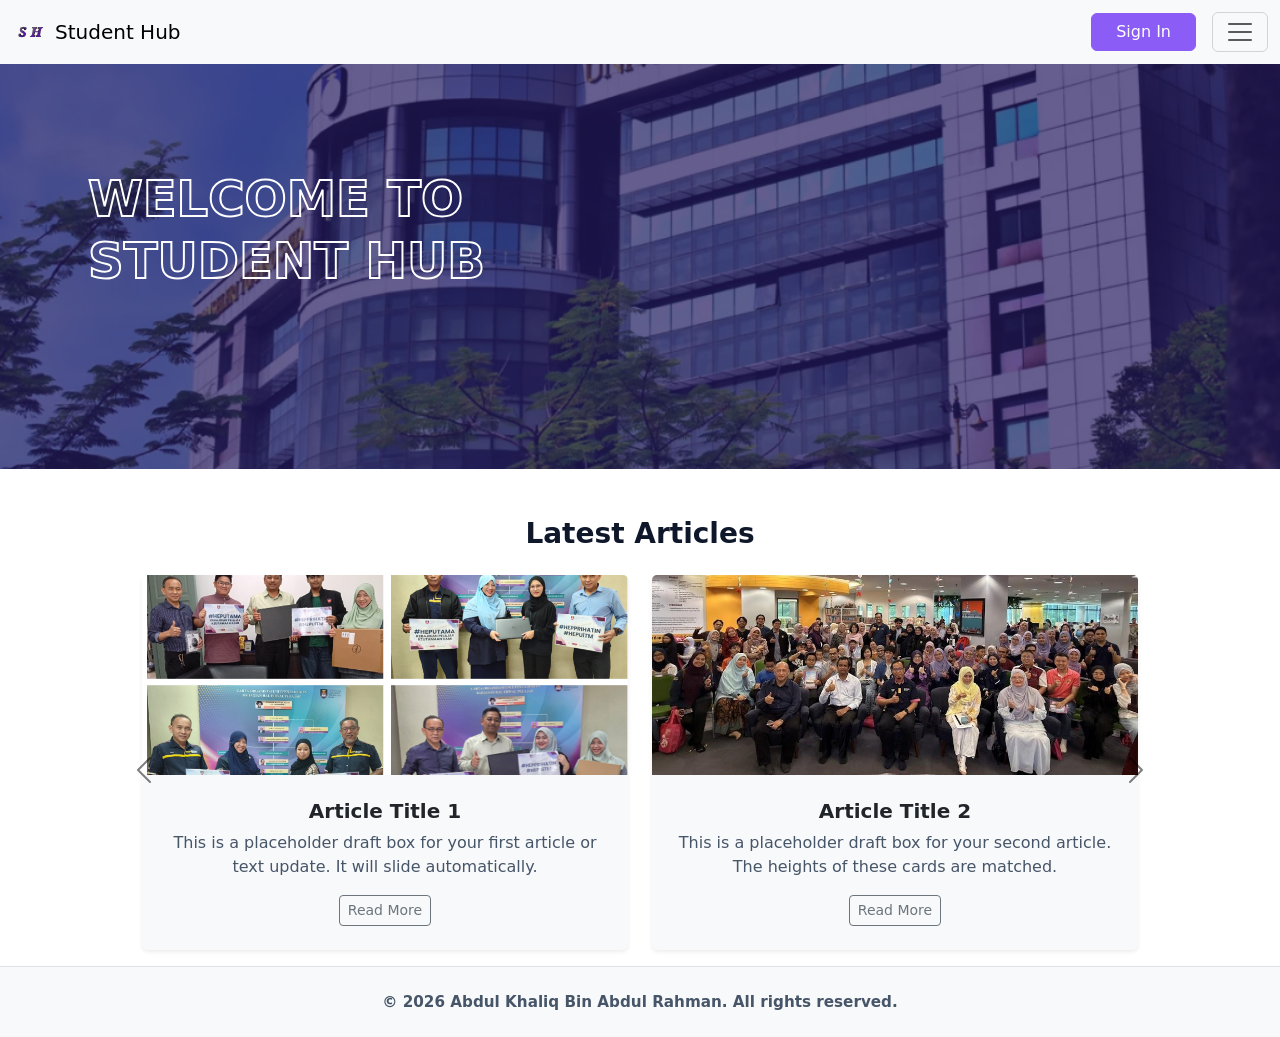
<file: index.html>
<!Doctype html>
<html lang="en">
  <head>
    <meta charset="utf-8">
    <meta name="viewport" content="width=device-width, initial-scale=1">
   <link href="https://cdn.jsdelivr.net/npm/bootstrap@5.3.3/dist/css/bootstrap.min.css" rel="stylesheet">

  <link rel="stylesheet" href="css/style.css">

    <title>Student Hub</title>
  </head>
  <body>

    <nav class="navbar navbar-light bg-light"> 
      <div class="container-fluid">
        <a class="navbar-brand d-inline-flex align-items-center" href="#">
          <img src="Image/SG.svg" alt="Logo" width="35" height="38" class="me-2">
          Student Hub
        </a>
        
        <div class="d-flex align-items-center ms-auto">
          <a id="signInBtn" class="btn btn-primary me-3 px-4" href="signin.html" style="background-color: #8b5cf6; border-color: #8b5cf6;">Sign In</a>
          
          <a id="dashboardBtn" class="btn btn-outline-primary me-2 d-none" href="dashboard.html" style="color: #8b5cf6; border-color: #8b5cf6;">Dashboard</a>
          <button id="signOutBtn" class="btn btn-outline-danger me-3 d-none" onclick="logout()">Sign Out</button>

          <button class="navbar-toggler" type="button" data-bs-toggle="collapse" data-bs-target="#navbarNav" aria-controls="navbarNav" aria-expanded="false" aria-label="Toggle navigation">
            <span class="navbar-toggler-icon"></span>
          </button>
        </div>
        
        <div class="collapse navbar-collapse" id="navbarNav">
          <ul class="navbar-nav ms-auto pt-2"> 
            <li class="nav-item"><a class="nav-link active text-dark fw-bold" aria-current="page" href="index.html">Home</a></li>
            <li class="nav-item d-none" id="attendanceNavItem">
              <a class="nav-link active" href="attendance.html">Attendance</a>
            </li>
            <li class="nav-item"><a class="nav-link" href="https://uitm.edu.my/en/discover-uitm/about-uitm">About</a></li>
          </ul>
        </div>
      </div>
    </nav>

   

    <div class="container-fluid p-0 position-relative" style="height: 45vh; overflow: hidden;">
      <img src="Image/Background.jpeg" class="w-100 h-100 d-block" alt="Responsive image" style="object-fit: cover;">
      <div class="position-absolute top-0 start-0 w-100 h-100" style="background-color: rgba(36, 27, 94, 0.7);"></div>
      <div class="position-absolute p-2 p-md-4" style="top: 20%; left: 5%;">
        <h1 class="fw-bold m-0 lh-sm" style="color: transparent; -webkit-text-stroke: 2px white; font-size: calc(1.5rem + 2vw);">
          WELCOME TO<br>STUDENT HUB
        </h1>
      </div>
    </div>

    <div class="container mt-5 px-md-5">
      <h3 class="mb-4 text-center fw-bold">Latest Articles</h3>
      
      <div id="articleCarousel" class="carousel carousel-dark slide" data-bs-ride="carousel">
        <div class="carousel-inner px-4">
          
          <div class="carousel-item active" data-bs-interval="5000">
            <div class="row">
              <div class="col-md-6 mb-3">
                <div class="card h-100 border-0 shadow-sm" style="background-color: #f8f9fa;">
                  <img src="Image/Article1.png" class="card-img-top" alt="Article Image" style="height: 200px; object-fit: cover;">
                  <div class="card-body p-4 text-center">
                    <h5 class="card-title fw-bold">Article Title 1</h5>
                    <p class="card-text text-muted">This is a placeholder draft box for your first article or text update. It will slide automatically.</p>
                    <a href="https://news.uitm.edu.my/2026/06/uitm-sabah-santuni-35-pelajar-asnaf-lewat-sumbangan-peranti-kempen-mpp-care/" class="btn btn-outline-secondary btn-sm">Read More</a>
                  </div>
                </div>
              </div>
              <div class="col-md-6 mb-3">
                <div class="card h-100 border-0 shadow-sm" style="background-color: #f8f9fa;">
                  <img src="Image/Article2.jpg" class="card-img-top" alt="Article Image" style="height: 200px; object-fit: cover;">
                  <div class="card-body p-4 text-center">
                    <h5 class="card-title fw-bold">Article Title 2</h5>
                    <p class="card-text text-muted">This is a placeholder draft box for your second article. The heights of these cards are matched.</p>
                    <a href="https://news.uitm.edu.my/2026/04/uitm-terus-unggul-kekal-pensijilan-iso-90012015-dengan-keputusan-audit-bersih/" class="btn btn-outline-secondary btn-sm">Read More</a>
                  </div>
                </div>
              </div>
            </div>
          </div>

          <div class="carousel-item" data-bs-interval="5000">
            <div class="row">
              <div class="col-md-6 mb-3">
                <div class="card h-100 border-0 shadow-sm" style="background-color: #f8f9fa;">
                  <img src="Image/Article3.jpg" class="card-img-top" alt="Article Image" style="height: 200px; object-fit: cover;">
                  <div class="card-body p-4 text-center">
                    <h5 class="card-title fw-bold">Article Title 3</h5>
                    <p class="card-text text-muted">This is your third draft box. When the user clicks the next arrow, these new articles appear.</p>
                    <a href="https://news.uitm.edu.my/2026/04/uitm-terus-unggul-kekal-pensijilan-iso-90012015-dengan-keputusan-audit-bersih/" class="btn btn-outline-secondary btn-sm">Read More</a>
                  </div>
                </div>
              </div>
              <div class="col-md-6 mb-3">
                <div class="card h-100 border-0 shadow-sm" style="background-color: #f8f9fa;">
                  <img src="Image/Article4.jpeg" class="card-img-top" alt="Article Image" style="height: 200px; object-fit: cover;">
                  <div class="card-body p-4 text-center">
                    <h5 class="card-title fw-bold">Article Title 4</h5>
                    <p class="card-text text-muted">This is the fourth draft box. Add as many slides as you need by copying this layout.</p>
                    <a href="https://news.uitm.edu.my/2026/05/perkukuh-kerjasama-industri-akademia-lebih-25-syarikat-gergasi-raih-tumpuan-pelajar-uitm-selangor/" class="btn btn-outline-secondary btn-sm">Read More</a>
                  </div>
                </div>
              </div>
            </div>
          </div>

        </div>

        <button class="carousel-control-prev" type="button" data-bs-target="#articleCarousel" data-bs-slide="prev" style="width: 5%;">
          <span class="carousel-control-prev-icon" aria-hidden="true"></span>
          <span class="visually-hidden">Previous</span>
        </button>
        <button class="carousel-control-next" type="button" data-bs-target="#articleCarousel" data-bs-slide="next" style="width: 5%;">
          <span class="carousel-control-next-icon" aria-hidden="true"></span>
          <span class="visually-hidden">Next</span>
        </button>
      </div>
    </div>

    <footer class="bg-light text-center text-muted py-4 border-top shadow-sm w-100">
      <div class="container">
        <p class="mb-0 fw-semibold" style="font-size: 0.95rem;">
          &copy; 2026 Abdul Khaliq Bin Abdul Rahman. All rights reserved.
        </p>
      </div>
    </footer>

    <script src="https://cdn.jsdelivr.net/npm/bootstrap@5.3.3/dist/js/bootstrap.bundle.min.js"></script>
    <script src="js/script.js"></script>
  </body>
</html>
</file>
<file: css/style.css>
/* =========================================
   STUDENT HUB - GLOBAL THEME & TYPOGRAPHY
   ========================================= */
:root {
  --theme-purple: #8b5cf6;
  --theme-purple-light: #f5f3ff;
  --text-dark: #0f172a;       /* Deep high-contrast slate for maximum readability */
  --text-secondary: #475569;  /* Crisp, highly visible slate gray for descriptions */
}

/* Global contrast enhancements */
body {
  color: var(--text-dark);
  -webkit-font-smoothing: antialiased;
  -moz-osx-font-smoothing: grayscale;
}

/* Visibility overrides for secondary texts to ensure strong contrast ratios */
.text-secondary, .text-muted {
  color: var(--text-secondary) !important;
}

.text-dark {
  color: var(--text-dark) !important;
}

.theme-accent-text { 
  color: var(--theme-purple) !important; 
}

.theme-accent-bg { 
  background-color: var(--theme-purple) !important; 
}

/* Polished high-visibility badge adjustments */
.badge {
  letter-spacing: 0.03em;
  font-weight: 700 !important;
}

/* =========================================
   DYNAMIC HOVERS & Premium Elevation
   ========================================= */
.transition-all {
  transition: all 0.25s cubic-bezier(0.4, 0, 0.2, 1);
}

/* Lifts items upward gracefully instead of moving left, 
   creating a cleaner dashboard grid experience 
*/
.card.transition-all:hover, 
div.card:hover {
  border-color: var(--theme-purple) !important;
  transform: translateY(-5px);
  box-shadow: 0 12px 20px -5px rgba(139, 92, 246, 0.15) !important;
}

/* Custom Grayscale Image (Used for empty state/upload icons) */
.img-grayscale {
  filter: grayscale(100%);
  opacity: 0.4;
  transition: all 0.2s ease-in-out;
}

/* =========================================
   SUBMISSIONS DESK & COMPONENT WORKSPACE
   ========================================= */
.upload-dropzone {
  border: 2px dashed #cbd5e1;
  background-color: #f8fafc;
  border-radius: 12px;
  transition: all 0.2s ease-in-out;
  cursor: pointer;
}

/* Hover refinements bring back full logo visibility */
.upload-dropzone:hover {
  border-color: var(--theme-purple);
  background-color: var(--theme-purple-light);
}

.upload-dropzone:hover .img-grayscale {
  filter: none;
  opacity: 0.95;
}

/* UI Scrollbars refined for deep directory structures */
.style-scroll {
  max-height: 220px;
  overflow-y: auto;
  padding-right: 4px;
}

.style-scroll::-webkit-scrollbar {
  width: 6px;
}
.style-scroll::-webkit-scrollbar-track {
  background: #f1f5f9;
  border-radius: 10px;
}
.style-scroll::-webkit-scrollbar-thumb {
  background: #cbd5e1;
  border-radius: 10px;
}
.style-scroll::-webkit-scrollbar-thumb:hover {
  background: var(--theme-purple);
}

/* Clean UI layout for drop-down item consistency */
.dropdown-menu {
  border-radius: 10px;
  padding: 0.5rem;
}

.dropdown-item {
  border-radius: 6px;
  color: var(--text-dark);
  font-weight: 600;
  transition: all 0.15s ease;
}

.dropdown-item:hover {
  background-color: var(--theme-purple-light);
  color: var(--theme-purple);
}

/* =========================================
   ATTENDANCE MODULE STRUCTURAL SPECIFICS
   ========================================= */
.attendance-banner {
  height: 35vh; 
  overflow: hidden;
}

.header-bg-img {
  object-fit: cover;
}

.banner-overlay {
  background-color: rgba(36, 27, 94, 0.75);
}

.banner-text-wrapper {
  top: 25%; 
  left: 5%;
}

.outline-title {
  color: transparent; 
  -webkit-text-stroke: 2px white; 
  font-size: calc(1.5rem + 2vw);
}

.ticker-container {
  background: #f8fafc;
  overflow: hidden;
  border-radius: 12px;
}

@keyframes pulse {
  0% { opacity: 1; }
  50% { opacity: 0.6; }
  100% { opacity: 1; }
}

.live-pulse {
  animation: pulse 2s infinite ease-in-out;
}
</file>
